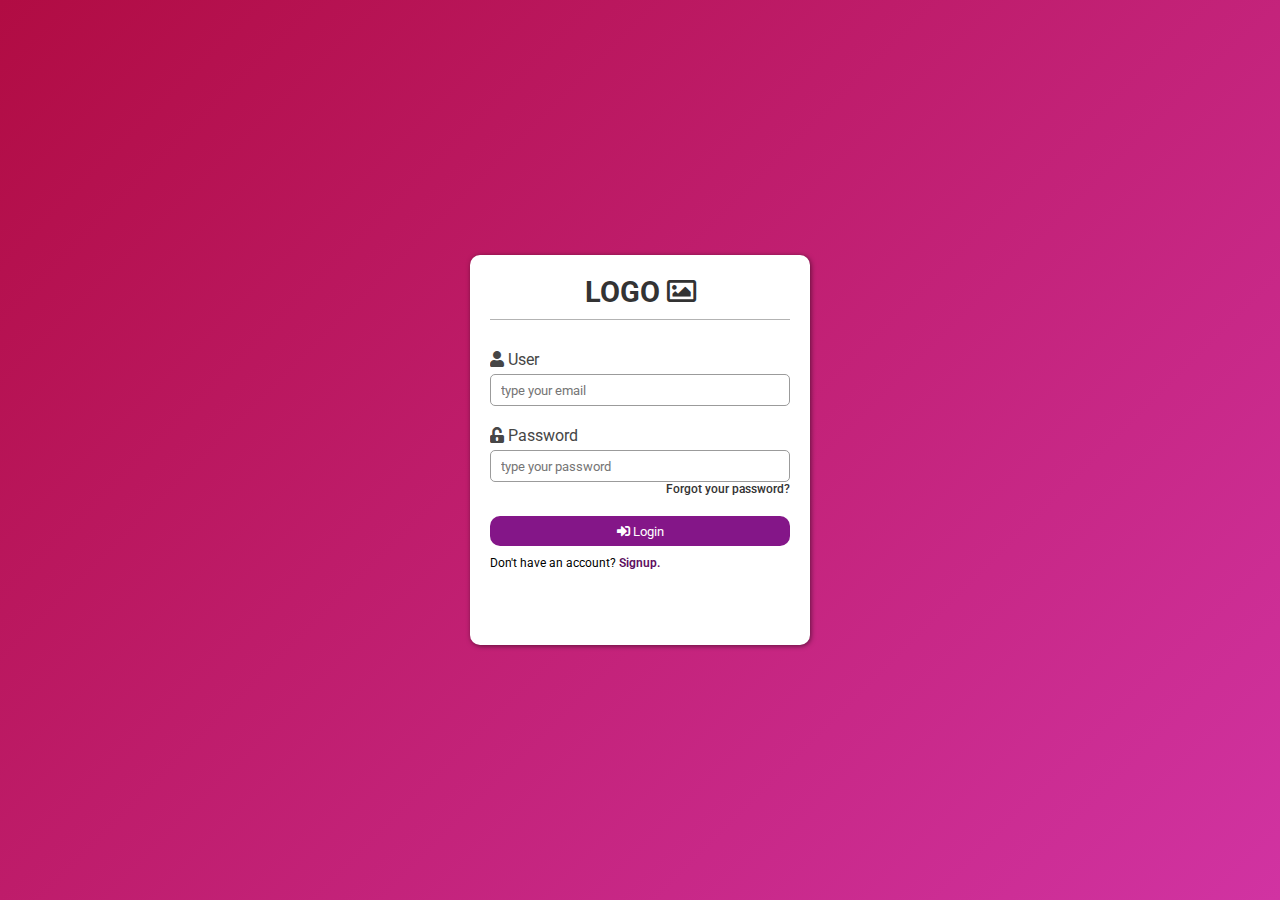
<file: index.html>
<!DOCTYPE html>
<html lang="pt-br">
<head>
    <meta charset="UTF-8">
    <meta name="viewport" content="width=device-width, initial-scale=1.0">
    <title>Login</title>
    <link rel="icon" type="imagem/png" href="./favicon/favicon.png"/>
    <link rel="stylesheet" href="./css/login.user.css">
    <link rel="stylesheet" href="./css/style.css">
    <link rel="stylesheet" href="https://use.fontawesome.com/releases/v5.15.4/css/all.css" >
</head>
<body>
    <section>
        <form class="login" method="post">
            <h1>LOGO <i class="far fa-image"></i></h1>
            <div class="login-field">
                <label for="username">
                    <i class="fas fa-user"></i>
                    User
                </label>
                <input type="text" name="username" placeholder="type your email" id="user-login-field">
            </div>
            <div class="login-field">
                <label for="password">
                    <i class="fas fa-unlock-alt"></i>
                    Password
                </label>
                <input type="password" name="password" placeholder="type your password" id="psw-login-field">
                <a href="./pages/forgot.psswd.html">Forgot your password?</a>
            </div>
            <button id="btn-login"><i class="fas fa-sign-in-alt"></i> Login</button>

            <p>Don't have an account? <a href="./pages/signup.html">Signup.</a></p>
        </form>
    </section>
    <script src="./js/script.js"></script>
    <script src="./js/login.authentic.js"></script>
</body>
</html>
</file>
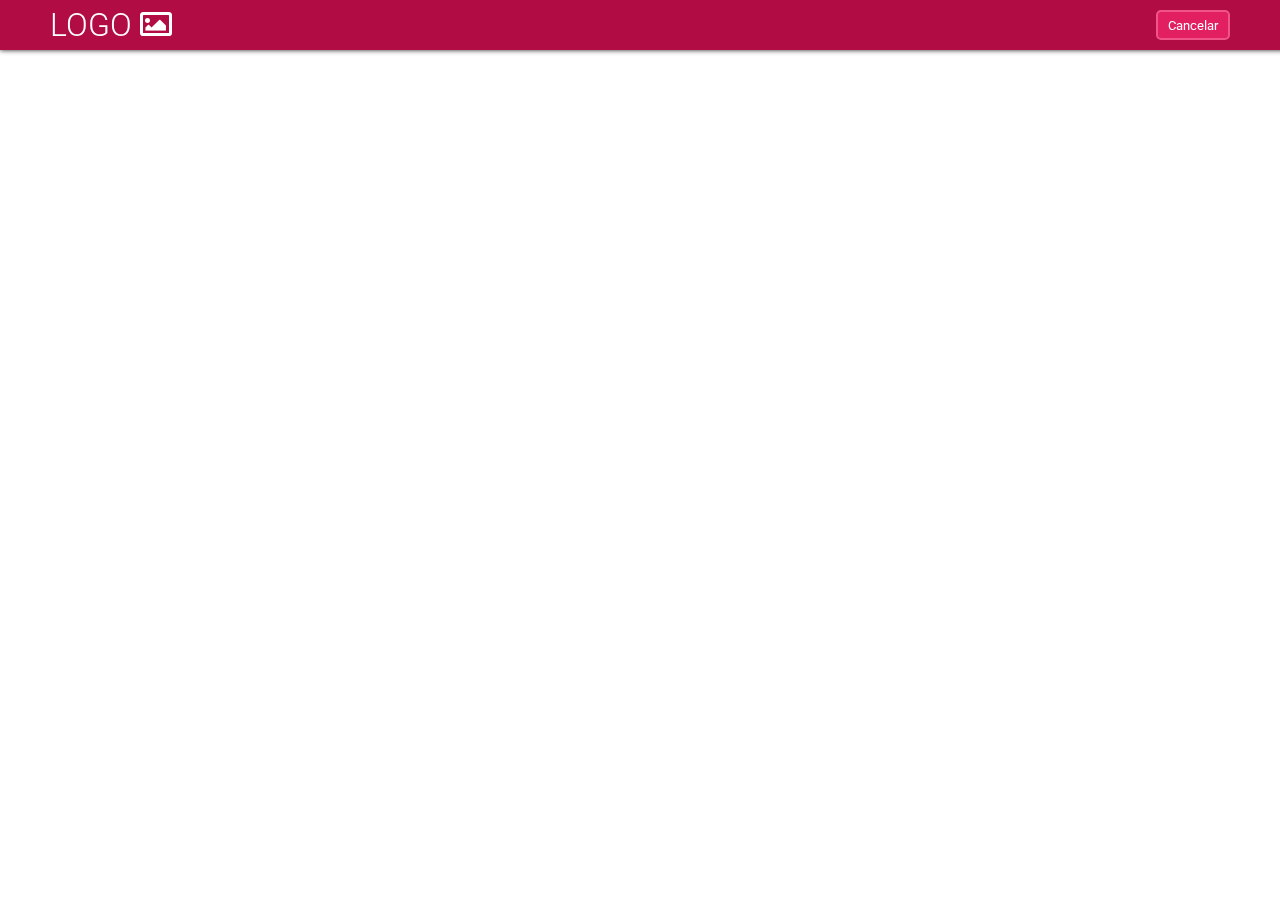
<file: pages/account.html>
<!DOCTYPE html>
<html lang="en">
<head>
    <meta charset="UTF-8">
    <meta http-equiv="X-UA-Compatible" content="IE=edge">
    <meta name="viewport" content="width=device-width, initial-scale=1.0">
    <title>Settings</title>
    <link rel="icon" type="imagem/png" href="../favicon/favicon.png"/>
    <link rel="stylesheet" href="../css/style.css">
    <link rel="stylesheet" href="../css/style.header.css">
    <link rel="stylesheet" href="https://use.fontawesome.com/releases/v5.15.4/css/all.css">
    <style>
        header button {
            margin-right: 100px;
            height: 30px;
            border-radius: 5px;
            border: none;
            background-color: #e21f60;
            color: #fff;
            cursor: pointer;
            padding: 5px 10px;
            border: 2px solid #f05488;
            transition: .3s;
        }

        header button:hover {
            border: 2px solid #e9a9be;
        }

        header button:focus {
            background-color: #db5582;
        }

        .main {
            height: 100vh;
        }
    </style>
</head>
<body>
    <header>
        <div class="logo">
            <h1><a href="./home.html">LOGO <i class="far fa-image"></i></a></h1>
        </div>
        <button id="btn-login">Cancelar</button>
    </header>
    <div class="main">
        
    </div>
</body>
</html>
</file>
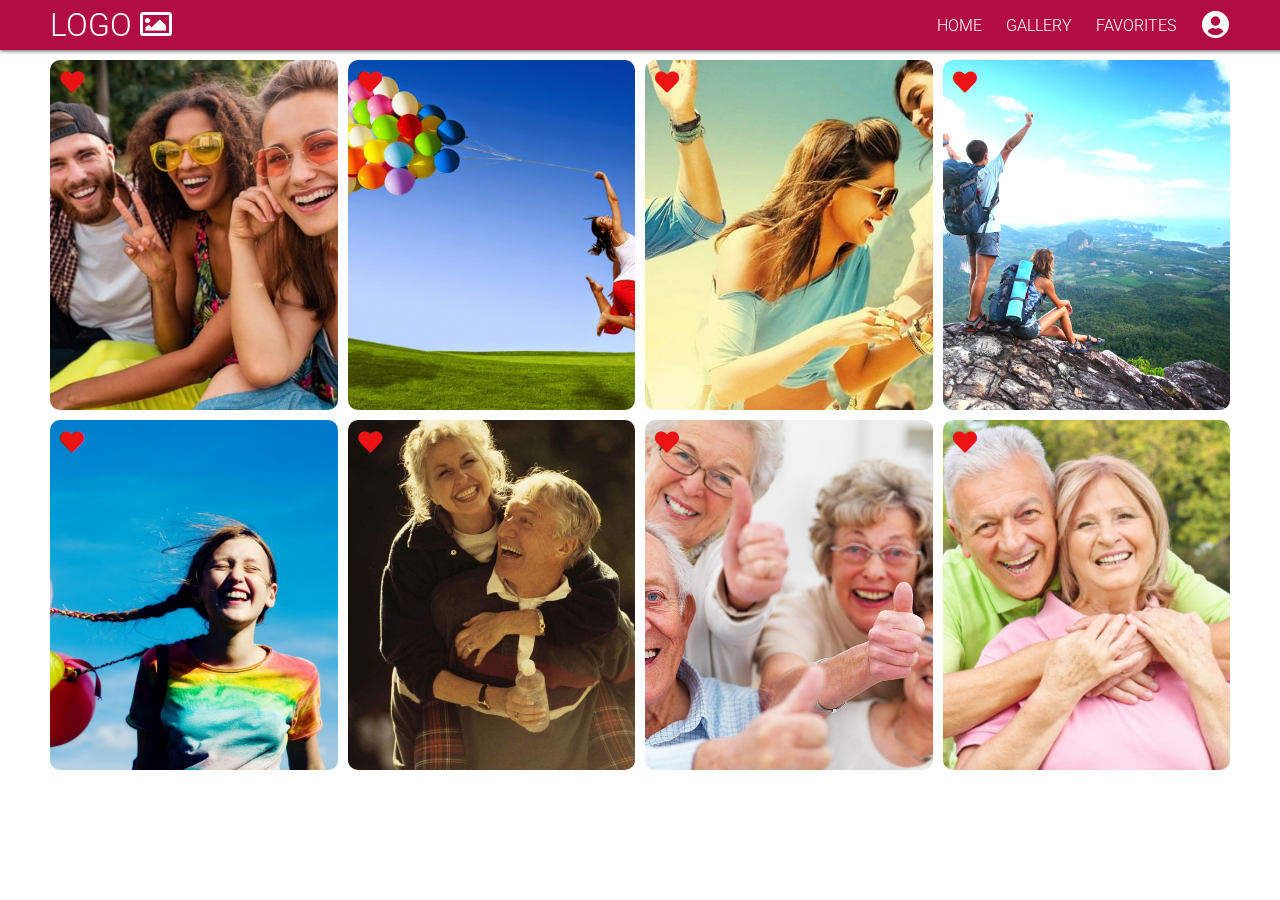
<file: pages/favorites.html>
<!DOCTYPE html>
<html lang="en">
<head>
    <meta charset="UTF-8">
    <meta http-equiv="X-UA-Compatible" content="IE=edge">
    <meta name="viewport" content="width=device-width, initial-scale=1.0">
    <title>Favorites</title>
    <link rel="icon" type="imagem/png" href="../favicon/favicon.png"/>
    <link rel="stylesheet" href="../css/style.css">
    <link rel="stylesheet" href="../css/style.header.css">
    <link rel="stylesheet" href="../css/style.favorites.css">
    <link rel="stylesheet" href="https://use.fontawesome.com/releases/v5.15.4/css/all.css">
</head>
<body>
    <header>
        <div class="logo">
            <h1><a href="./home.html">LOGO <i class="far fa-image"></i></a></h1>
        </div>
        <nav>
            <ul>
                <li><a href="./home.html">Home</a></li>
                <li><a href="./gallery.html">Gallery</a></li>
                <li><a href="./favorites.html">Favorites</a></li>
                <li id="user">
                    <div id="btn-user">
                        <i class="fas fa-user-circle"></i>
                    </div>
                </li>
            </ul>
        </nav>
    </header>

    <div class="menu-user">
        <img src="../avatar/user.png" alt="user">
        <h2>Eliaquin Araújo</h2>
        <ul>
            <li>
                <a href="./account.html">
                    <i class="far fa-user"></i> Account
                </a>
            </li>
            <li>
                <a href="#">
                    <i class="fas fa-sign-out-alt"></i> Logoff
                </a>
            </li>
        </ul>
    </div>

    <div class="favorites">
        <div class="cards-favorites">
            <i class="fas fa-heart"></i>
            <img src="../pictures/01.jpg" alt="#" class="favorites-gallery">
        </div>
        <div class="cards-favorites">
            <i class="fas fa-heart"></i>
            <img src="../pictures/02.jpg" alt="#" class="favorites-gallery">
        </div>
        <div class="cards-favorites">
            <i class="fas fa-heart"></i>
            <img src="../pictures/03.jpg" alt="#" class="favorites-gallery">
        </div>
        <div class="cards-favorites">
            <i class="fas fa-heart"></i>
            <img src="../pictures/04.jpg" alt="#" class="favorites-gallery">
        </div>
        <div class="cards-favorites">
            <i class="fas fa-heart"></i>
            <img src="../pictures/05.jpg" alt="#" class="favorites-gallery">
        </div>
        <div class="cards-favorites">
            <i class="fas fa-heart"></i>
            <img src="../pictures/06.jpg" alt="#" class="favorites-gallery">
        </div>
        <div class="cards-favorites">
            <i class="fas fa-heart"></i>
            <img src="../pictures/07.jpg" alt="#" class="favorites-gallery">
        </div>
        <div class="cards-favorites">
            <i class="fas fa-heart"></i>
            <img src="../pictures/08.jpg" alt="#" class="favorites-gallery">
        </div>
    </div>
    <script src="../js/effects.js"></script>
</body>
</html>
</file>
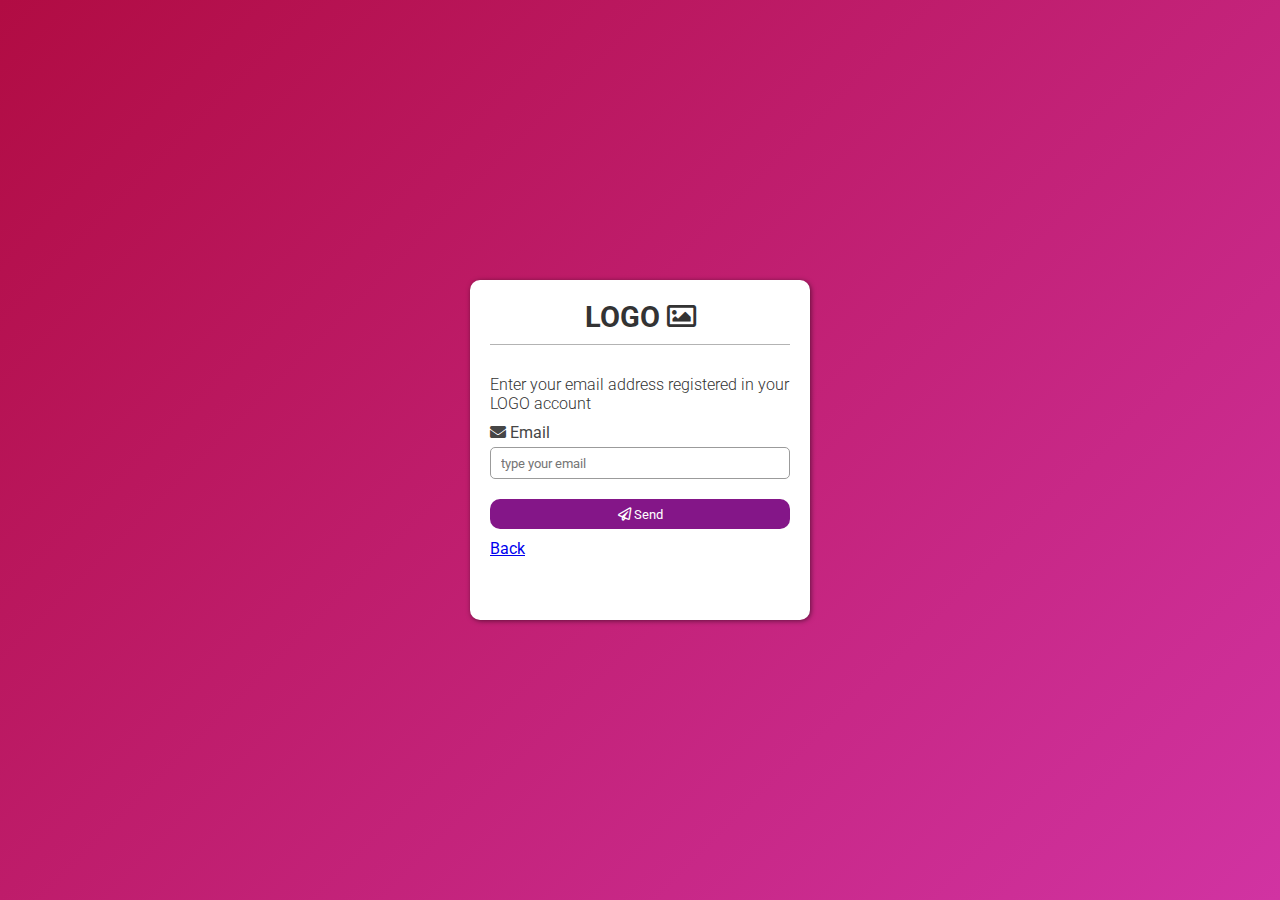
<file: pages/forgot.psswd.html>
<!DOCTYPE html>
<html lang="en">
<head>
    <meta charset="UTF-8">
    <meta name="viewport" content="width=device-width, initial-scale=1.0">
    <title>Forgot Password</title>
    <link rel="icon" type="imagem/png" href="../favicon/favicon.png"/>
    <link rel="stylesheet" href="../css/style.css">
    <link rel="stylesheet" href="../css/login.user.css">
    <link rel="stylesheet" href="https://use.fontawesome.com/releases/v5.15.4/css/all.css" >
    <style>
        section {
            display: flex;
            justify-content: center;
            align-items: center;
            background: linear-gradient(135deg, #b10c43, #d133a2);
            height: 100vh;
        }

        .forgot-password {
            display: flex;
            flex-direction: column;
            background: #fff;
            width: 300px;
            height: 300px;
            border-radius: 10px;
            box-shadow: 1px 1px 5px rgba(0, 0, 0, .5);
            padding: 20px;
        }

        .forgot-password #btn-login {
            height: 30px;
            border-radius: 10px;
            border: none;
            background-color: #841688;
            color: #fff;
            margin-bottom: 10px;
            cursor: pointer;
        }

        .forgot-password #btn-login:hover {
            border: 2px solid #5e0f61;
        }

        .forgot-password #btn-login:focus {
            background-color: #721375;
        }

        .forgot-password h1 {
            text-align: center;
            border-bottom: 1px solid #b3b3b3;
            padding-bottom: 10px;
            margin-bottom: 30px;
            font-size: 22pt;
            color: #333;
        }

        .forgot-password p {
            font-size: 12pt;
            padding-bottom: 10px;
            color: #333;
            font-weight: 300;
        }
    </style>
</head>
<body>
    <section>
        <form class="forgot-password" method="get">
            <h1>LOGO <i class="far fa-image"></i></h1>
            
            <p>Enter your email address registered in your LOGO account</p>

            <div class="login-field">
                <label for="forgot-pwd">
                    <i class="fas fa-envelope"></i>
                    Email
                </label>
                <input type="text" name="forgot-pwd" placeholder="type your email">
            </div>

            <button id="btn-login"><i class="far fa-paper-plane"></i> Send</button>

            <a href="../index.html">Back</a>
        </form>
    </section>
</body>
</html>
</file>
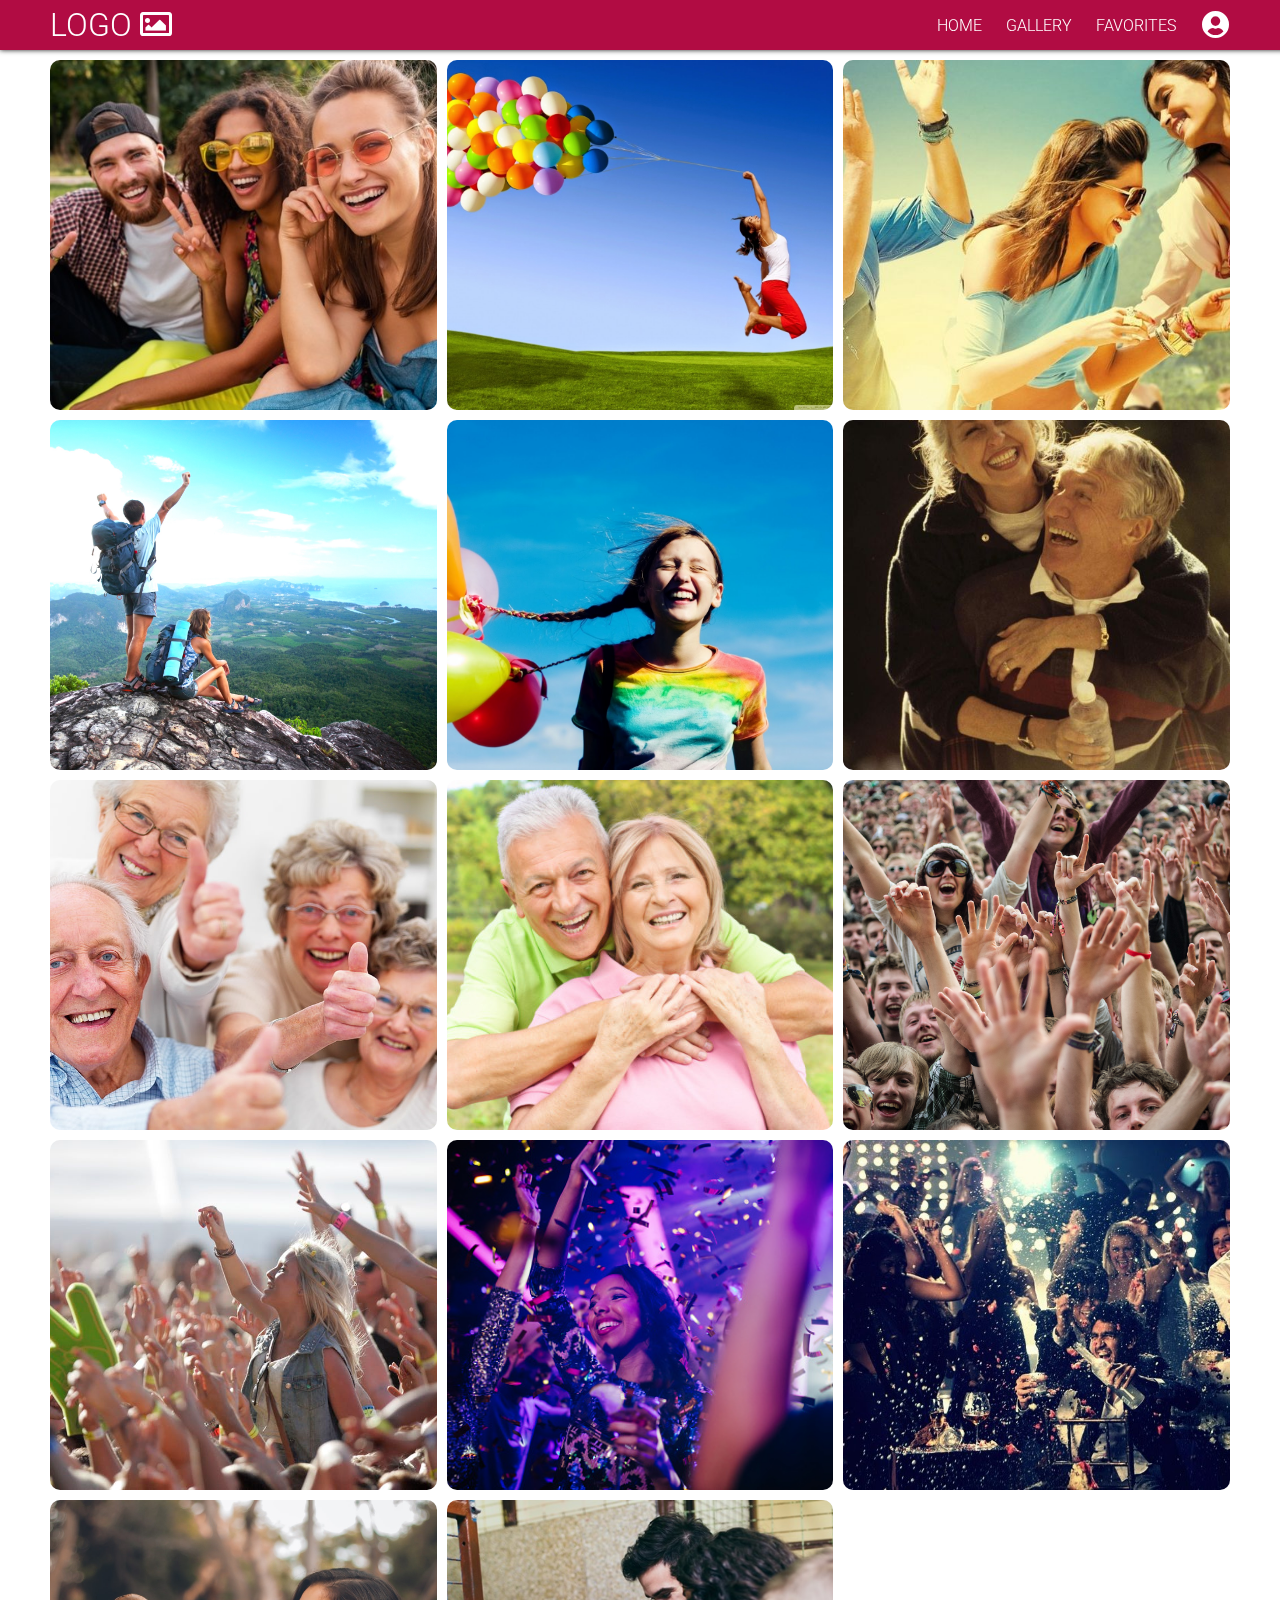
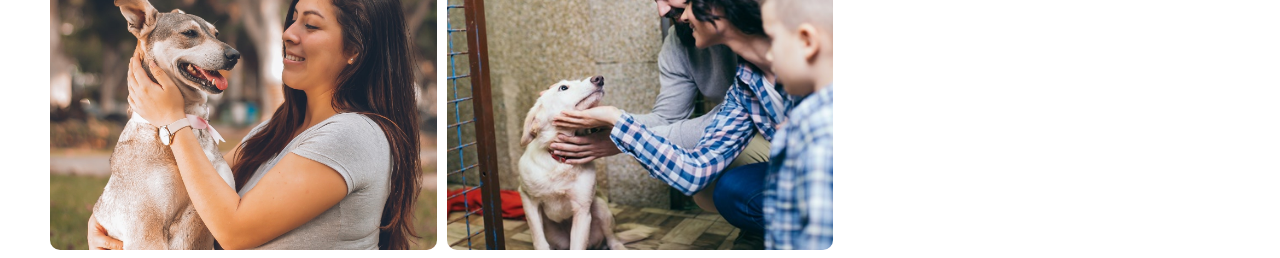
<file: pages/gallery.html>
<!DOCTYPE html>
<html lang="en">
<head>
    <meta charset="UTF-8">
    <meta name="viewport" content="width=device-width, initial-scale=1.0">
    <title>Gallery</title>
    <link rel="icon" type="imagem/png" href="../favicon/favicon.png"/>
    <link rel="stylesheet" href="../css/style.header.css">
    <link rel="stylesheet" href="../css/style.css">
    <link rel="stylesheet" href="../css/style.gallery.css">
    <link rel="stylesheet" href="https://use.fontawesome.com/releases/v5.15.4/css/all.css">
</head>
<body>
    <header>
        <div class="logo">
            <h1><a href="./home.html">LOGO <i class="far fa-image"></i></a></h1>
        </div>
        <nav>
            <ul>
                <li><a href="./home.html">Home</a></li>
                <li><a href="./gallery.html">Gallery</a></li>
                <li><a href="./favorites.html">Favorites</a></li>
                <li id="user">
                    <div id="btn-user">
                        <i class="fas fa-user-circle"></i>
                    </div>
                </li>
            </ul>
        </nav>
    </header>

    <div class="menu-user">
        <img src="../avatar/user.png" alt="user">
        <h2>Eliaquin Araújo</h2>
        <ul>
            <li>
                <a href="./account.html">
                    <i class="far fa-user"></i> Account
                </a>
            </li>
            <li>
                <a href="#">
                    <i class="fas fa-sign-out-alt"></i> Logoff
                </a>
            </li>
        </ul>
    </div>

    <div class="gallery">
        <div class="cards-photo">
            <img src="../pictures/01.jpg" alt="#" class="photo-gallery">
            <div class="tools">
                <ul>
                    <li><i class="far fa-trash-alt"></i></li>
                    <li><i class="far fa-heart"></i></li>
                    <li><i class="fas fa-share-alt"></i></li>
                </ul>
            </div>
        </div>
        <div class="cards-photo">
            <img src="../pictures/02.jpg" alt="#" class="photo-gallery">
            <div class="tools">
                <ul>
                    <li><i class="far fa-trash-alt"></i></li>
                    <li><i class="far fa-heart"></i></li>
                    <li><i class="fas fa-share-alt"></i></li>
                </ul>
            </div>
            <div class="tools">
                <ul>
                    <li><i class="far fa-trash-alt"></i></li>
                    <li><i class="far fa-heart"></i></li>
                    <li><i class="fas fa-share-alt"></i></li>
                </ul>
            </div>
        </div>
        <div class="cards-photo">
            <img src="../pictures/03.jpg" alt="#" class="photo-gallery">
            <div class="tools">
                <ul>
                    <li><i class="far fa-trash-alt"></i></li>
                    <li><i class="far fa-heart"></i></li>
                    <li><i class="fas fa-share-alt"></i></li>
                </ul>
            </div>
        </div>
        <div class="cards-photo">
            <img src="../pictures/04.jpg" alt="#" class="photo-gallery">
            <div class="tools">
                <ul>
                    <li><i class="far fa-trash-alt"></i></li>
                    <li><i class="far fa-heart"></i></li>
                    <li><i class="fas fa-share-alt"></i></li>
                </ul>
            </div>
        </div>
        <div class="cards-photo">
            <img src="../pictures/05.jpg" alt="#" class="photo-gallery">
            <div class="tools">
                <ul>
                    <li><i class="far fa-trash-alt"></i></li>
                    <li><i class="far fa-heart"></i></li>
                    <li><i class="fas fa-share-alt"></i></li>
                </ul>
            </div>
        </div>
        <div class="cards-photo">
            <img src="../pictures/06.jpg" alt="#" class="photo-gallery">
            <div class="tools">
                <ul>
                    <li><i class="far fa-trash-alt"></i></li>
                    <li><i class="far fa-heart"></i></li>
                    <li><i class="fas fa-share-alt"></i></li>
                </ul>
            </div>
        </div>
        <div class="cards-photo">
            <img src="../pictures/07.jpg" alt="#" class="photo-gallery">
            <div class="tools">
                <ul>
                    <li><i class="far fa-trash-alt"></i></li>
                    <li><i class="far fa-heart"></i></li>
                    <li><i class="fas fa-share-alt"></i></li>
                </ul>
            </div>
        </div>
        <div class="cards-photo">
            <img src="../pictures/08.jpg" alt="#" class="photo-gallery">
            <div class="tools">
                <ul>
                    <li><i class="far fa-trash-alt"></i></li>
                    <li><i class="far fa-heart"></i></li>
                    <li><i class="fas fa-share-alt"></i></li>
                </ul>
            </div>
        </div>
        <div class="cards-photo">
            <img src="../pictures/09.jpg" alt="#" class="photo-gallery">
            <div class="tools">
                <ul>
                    <li><i class="far fa-trash-alt"></i></li>
                    <li><i class="far fa-heart"></i></li>
                    <li><i class="fas fa-share-alt"></i></li>
                </ul>
            </div>
        </div>
        <div class="cards-photo">
            <img src="../pictures/10.jpg" alt="#" class="photo-gallery">
            <div class="tools">
                <ul>
                    <li><i class="far fa-trash-alt"></i></li>
                    <li><i class="far fa-heart"></i></li>
                    <li><i class="fas fa-share-alt"></i></li>
                </ul>
            </div>
        </div>
        <div class="cards-photo">
            <img src="../pictures/11.jpg" alt="#" class="photo-gallery">
            <div class="tools">
                <ul>
                    <li><i class="far fa-trash-alt"></i></li>
                    <li><i class="far fa-heart"></i></li>
                    <li><i class="fas fa-share-alt"></i></li>
                </ul>
            </div>
        </div>
        <div class="cards-photo">
            <img src="../pictures/12.jpg" alt="#" class="photo-gallery">
            <div class="tools">
                <ul>
                    <li><i class="far fa-trash-alt"></i></li>
                    <li><i class="far fa-heart"></i></li>
                    <li><i class="fas fa-share-alt"></i></li>
                </ul>
            </div>
        </div>
        <div class="cards-photo">
            <img src="../pictures/13.jpg" alt="#" class="photo-gallery">
            <div class="tools">
                <ul>
                    <li><i class="far fa-trash-alt"></i></li>
                    <li><i class="far fa-heart"></i></li>
                    <li><i class="fas fa-share-alt"></i></li>
                </ul>
            </div>
        </div>
        <div class="cards-photo">
            <img src="../pictures/14.jpg" alt="#" class="photo-gallery">
            <div class="tools">
                <ul>
                    <li><i class="far fa-trash-alt"></i></li>
                    <li><i class="far fa-heart"></i></li>
                    <li><i class="fas fa-share-alt"></i></li>
                </ul>
            </div>
        </div>
    </div>
    <script src="../js/effects.js"></script>
</body>
</html>
</file>
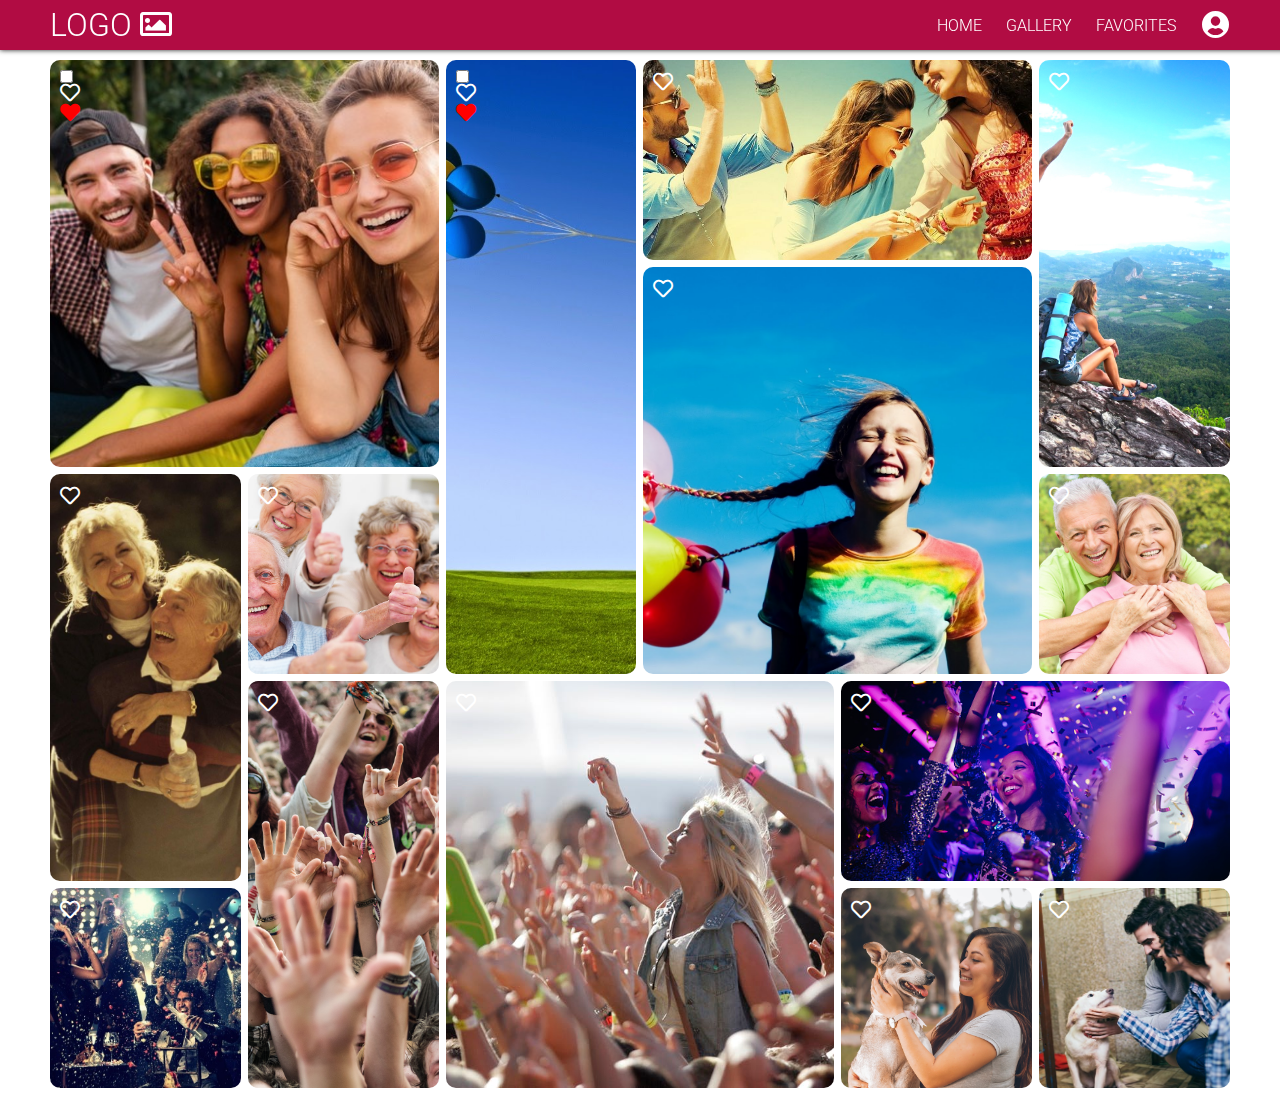
<file: pages/home.html>
<!DOCTYPE html>
<html lang="pt-br">
<head>
    <meta charset="UTF-8">
    <meta name="viewport" content="width=device-width, initial-scale=1.0">
    <title>Home</title>
    <link rel="icon" type="imagem/png" href="../favicon/favicon.png"/>
    <link rel="stylesheet" href="../css/style.css">
    <link rel="stylesheet" href="../css/style.header.css">
    <link rel="stylesheet" href="https://use.fontawesome.com/releases/v5.15.4/css/all.css">
</head>
<body>
    <!-- recent pictures page -->
    <header>
        <div class="logo">
            <h1><a href="./home.html">LOGO <i class="far fa-image"></i></a></h1>
        </div>
        <nav>
            <ul>
                <li><a href="./home.html">Home</a></li>
                <li><a href="../pages/gallery.html">Gallery</a></li>
                <li><a href="../pages/favorites.html">Favorites</a></li>
                <li id="user">
                    <div id="btn-user">
                        <i class="fas fa-user-circle"></i>
                    </div>
                </li>
            </ul>
        </nav>
    </header>

    <div class="menu-user">
        <img src="../avatar/user.png" alt="user">
        <h2>Eliaquin Araújo</h2>
        <ul>
            <li>
                <a href="./account.html">
                    <i class="far fa-user"></i> Account
                </a>
            </li>
            <li>
                <a href="#">
                    <i class="fas fa-sign-out-alt"></i> Logoff
                </a>
            </li>
        </ul>
    </div>

    <div class="recents">
        <div class="cards l-2 c-2">
            <p>
                <input type="checkbox" id="fa-01">
                <label for="fa-01">
                    <i class="far fa-heart empty"></i>
                    <i class="fas fa-heart full"></i>
                </label>
            </p>
            <img src="../pictures/01.jpg" alt="#" class="item-gallery">
        </div>
        <div class="cards l-3">
            <p>
                <input type="checkbox" id="fa-01">
                <label for="fa-01">
                    <i class="far fa-heart empty"></i>
                    <i class="fas fa-heart full"></i>
                </label>
            </p>
            <img src="../pictures/02.jpg" alt="#" class="item-gallery">
        </div>
        <div class="cards c-2">
            <p><i class="far fa-heart"></i></i></p>
            <img src="../pictures/03.jpg" alt="#" class="item-gallery">
        </div>
        <div class="cards l-2">
            <p><i class="far fa-heart"></i></i></p>
            <img src="../pictures/04.jpg" alt="#" class="item-gallery">
        </div>
        <div class="cards c-2 l-2">
            <p><i class="far fa-heart"></i></i></p>
            <img src="../pictures/05.jpg" alt="#" class="item-gallery">
        </div>
        <div class="cards l-2">
            <p><i class="far fa-heart"></i></i></p>
            <img src="../pictures/06.jpg" alt="#" class="item-gallery">
        </div>
        <div class="cards">
            <p><i class="far fa-heart"></i></i></p>
            <img src="../pictures/07.jpg" alt="#" class="item-gallery">
        </div>
        <div class="cards">
            <p><i class="far fa-heart"></i></i></p>
            <img src="../pictures/08.jpg" alt="#" class="item-gallery">
        </div>
        <div class="cards l-2">
            <p><i class="far fa-heart"></i></i></p>
            <img src="../pictures/09.jpg" alt="#" class="item-gallery">
        </div>
        <div class="cards c-2 l-2">
            <p><i class="far fa-heart"></i></i></p>
            <img src="../pictures/10.jpg" alt="#" class="item-gallery">
        </div>
        <div class="cards c-2">
            <p><i class="far fa-heart"></i></i></p>
            <img src="../pictures/11.jpg" alt="#" class="item-gallery">
        </div>
        <div class="cards">
            <p><i class="far fa-heart"></i></i></p>
            <img src="../pictures/12.jpg" alt="#" class="item-gallery">
        </div>
        <div class="cards">
            <p><i class="far fa-heart"></i></i></p>
            <img src="../pictures/13.jpg" alt="#" class="item-gallery">
        </div>
        <div class="cards">
            <p><i class="far fa-heart"></i></i></p>
            <img src="../pictures/14.jpg" alt="#" class="item-gallery">
        </div>
    </div>
    <script src="../js/effects.js"></script>
</body>
</html>
</file>
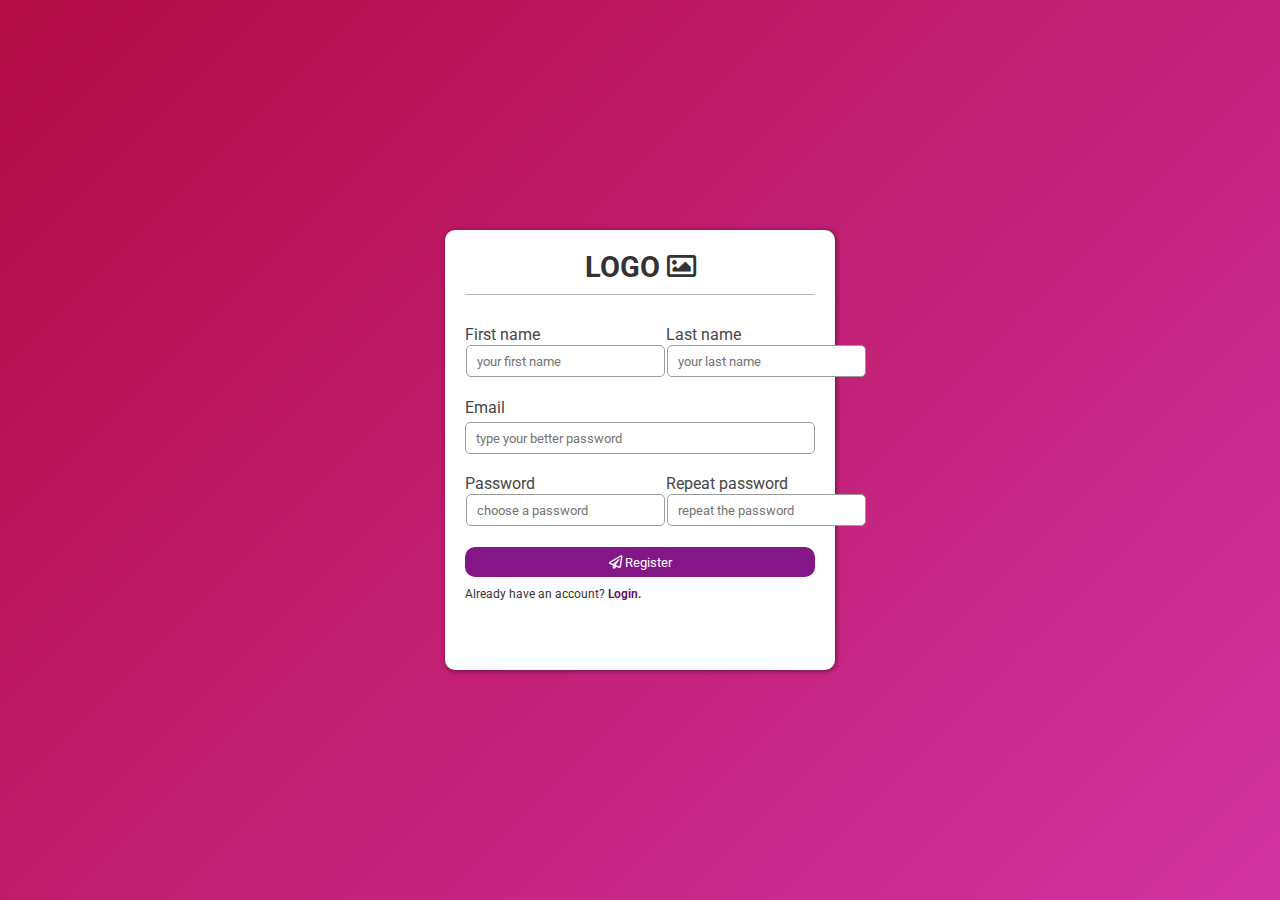
<file: pages/signup.html>
<!DOCTYPE html>
<html lang="pt-br">
<head>
    <meta charset="UTF-8">
    <meta name="viewport" content="width=device-width, initial-scale=1.0">
    <title>Signup</title>
    <link rel="icon" type="imagem/png" href="../favicon/favicon.png"/>
    <link rel="stylesheet" href="../css/login.user.css">
    <link rel="stylesheet" href="../css/style.css">
    <link rel="stylesheet" href="https://use.fontawesome.com/releases/v5.15.4/css/all.css" >
    <style>
        .register-form {
            display: flex;
            flex-direction: column;
            background: #fff;
            color: #333;
            width: 350px;
            height: 400px;
            border-radius: 10px;
            box-shadow: 1px 1px 5px rgba(0, 0, 0, .5);
            padding: 20px;
        }

        .register-form #btn-signup {
            height: 30px;
            border-radius: 10px;
            border: none;
            background-color: #841688;
            color: #fff;
            margin-bottom: 10px;
            cursor: pointer;
        }

        .register-form #btn-signup:hover {
            border: 2px solid #5e0f61;
        }

        .register-form #btn-signup:focus {
            background-color: #721375;
        }

        .register-form h1 {
            text-align: center;
            border-bottom: 1px solid #b3b3b3;
            padding-bottom: 10px;
            margin-bottom: 30px;
            font-size: 22pt;
            color: #333;
        }

        .register-form p {
            font-size: 9pt;
        }

        .register-form p a {
            text-decoration: none;
            font-weight: 600;
            color: #5e0f61;
        }

        .register-field {
            display: flex;
            margin-bottom: 20px;
            width: 100%;
        }

        .register-field div label {
            font-size: 12pt;
            color: #464646;
        }

        .register-field div input {
            height: 30px;
            outline: none;
            border: 1px solid #9b9b9b;
            padding: 0 10px;
            border-radius: 5px;
            margin: 1px;
        }

        .register-field div a {
            font-size: 9pt;
            font-weight: 500;
            color: #333;
            text-decoration: none;
            text-align: right;
        }
    </style>
</head>
<body>
    <section>
        <form class="register-form">
            <h1>LOGO <i class="far fa-image"></i></h1>
            <div class="register-field">
                <div>
                    <label for="fname">
                        First name
                    </label>
                    <input type="text" name="fname" placeholder="your first name">
                </div>

                <div>
                    <label for="lname">
                        Last name
                    </label>
                    <input type="text" name="lname" placeholder="your last name">
                </div>
            </div>

            <div class="login-field">
                <label for="password">
                    Email
                </label>
                <input type="email" name="password" placeholder="type your better password">
            </div>

            <div class="register-field">
                <div>
                    <label for="tpass">
                        Password
                    </label>
                    <input type="password" name="tpass" placeholder="choose a password">
                </div>

                <div>
                    <label for="rpass">
                        Repeat password
                    </label>
                    <input type="password" name="rpass" placeholder="repeat the password">
                </div>
            </div>
            
            <button id="btn-signup"><i class="far fa-paper-plane"></i> Register</button>

            <p>
                Already have an account? <a href="../index.html">Login.</a>
            </p>

        </form>
    </section>
</body>
</html>
</file>
<file: css/login.user.css>
section {
    display: flex;
    justify-content: center;
    align-items: center;
    background: linear-gradient(135deg, #b10c43, #d133a2);
    height: 100vh;
}

.login {
    display: flex;
    flex-direction: column;
    background: #fff;
    width: 300px;
    height: 350px;
    border-radius: 10px;
    box-shadow: 1px 1px 5px rgba(0, 0, 0, .5);
    padding: 20px;
}

.login #btn-login {
    height: 30px;
    border-radius: 10px;
    border: none;
    background-color: #841688;
    color: #fff;
    margin-bottom: 10px;
    cursor: pointer;
}

.login #btn-login:hover {
    border: 2px solid #5e0f61;
}

.login #btn-login:focus {
    background-color: #721375;
}

.login h1 {
    text-align: center;
    border-bottom: 1px solid #b3b3b3;
    padding-bottom: 10px;
    margin-bottom: 30px;
    font-size: 22pt;
    color: #333;
}

.login p {
    font-size: 9pt;
}

.login p a {
    text-decoration: none;
    font-weight: 600;
    color: #5e0f61;
}

.login-field {
    display: flex;
    flex-direction: column;
    margin-bottom: 20px;
}

.login-field label {
    margin-bottom: 5px;
    font-size: 12pt;
    color: #464646;
}

.login-field input {
    height: 30px;
    outline: none;
    border: 1px solid #9b9b9b;
    padding: 0 10px;
    border-radius: 5px;
}


.login-field a {
    font-size: 9pt;
    font-weight: 500;
    color: #333;
    text-decoration: none;
    text-align: right;
}
</file>
<file: css/style.css>
@import url('https://fonts.googleapis.com/css2?family=Roboto:wght@100;300;400;500;700&display=swap');

* {
    margin: 0;
    padding: 0;
    font-family: 'Roboto', sans-serif;
}

.recents {
    display: grid;
    gap: 7px;
    grid-template-columns: repeat(6, 1fr);
    grid-auto-rows: 200px;
    height: calc(100% - 60px);
    padding: 60px 50px 8px;
}

.cards {
    position: relative;
    border-radius: 10px;
}

.cards .item-gallery {
    width: 100%;
    height: 100%;
    object-fit: cover;
    border-radius: 10px;
}

.cards p {
    position: absolute;
    margin: 10px;
    color: #fff;
    font-size: 15pt;
}

.cards p input {
    display: block;
}

.cards p label .empty {
    cursor: pointer;
    display: block;
}

.cards p label .full {
    cursor: pointer;
    color: #f00;
    display: block;
}

.l-1 {
    grid-row: span 1;
}

.l-2 {
    grid-row: span 2;
}

.l-3 {
    grid-row: span 3;
}

.c-1 {
    grid-column: span 1;
}

.c-2 {
    grid-column: span 2;
}
</file>
<file: css/style.header.css>
header {
    display: flex;
    justify-content: space-between;
    align-items: center;
    position: fixed;
    z-index: 1000;
    background: #b10c43;
    height: 50px;
    width: 100%;
    box-shadow: 0px 0px 5px #1d1d1d;
    padding: 0 50px;
}

header div h1 a {
    text-decoration: none;
    color: #fff;
    font-weight: 300;
}

nav {
    margin-right: 90px;
}

nav ul li {
    display: inline-block;
    padding: 0 10px;
    list-style: none;
    vertical-align: middle;
}

nav ul li a {
    text-decoration: none;
    text-transform: uppercase;
    color: #fff;
    font-weight: 300;
}

nav ul li #btn-user {
    display: flex;
    justify-content: center;
    align-items: center;
    width: 30px;
    height: 30px;
    font-size: 21pt;
    color: #fff;
    cursor: pointer;
}

/* menu */

.menu-user {
    position: fixed;
    display: none;
    flex-direction: column;
    align-items: center;
    padding: 10px;
    z-index: 1000;
    background: rgba(0, 0, 0, .89);
    width: 200px;
    right: 20px;
    top: 60px;
    width: 150px;
    border-bottom-left-radius: 5px;
    border-bottom-right-radius: 5px;
    border-top-left-radius: 5px;
    border-top-right-radius: 5px;
}

.menu-user--show {
    display: flex;
}

.menu-user::after {
    content: '';
    position: fixed;
    top: 45px;
    right: 65px;
    z-index: 1000;
    border-bottom: 15px solid rgba(0, 0, 0, .89);
    border-left: 30px solid transparent;
}

.menu-user img {
    width: 150px;
    border-radius: 50%;
}

.menu-user h2 {
    font-size: 15pt;
    color: #fff;
    font-weight: 400;
}

.menu-user ul {
    margin-top: 10px;
}

.menu-user ul li {
    list-style: none;
    width: 150px;
    padding: 5px;
    border-radius: 5px;
    margin-bottom: 3px;
    transition: .4s;
}

.menu-user ul li:hover {
    background-color: #333;
}

.menu-user ul li a {
    text-decoration: none;
    color: #fff;
    font-weight: 300;
}
</file>
<file: css/style.favorites.css>
.favorites {
    display: grid;
    grid-template-columns: repeat(4, 1fr);
    grid-auto-rows: 350px;
    height: calc(100% - 60px);
    gap: 10px;
    padding: 60px 50px 8px;
}

.cards-favorites {
    position: relative;
    border-radius: 10px;
}

.cards-favorites .favorites-gallery {
    width: 100%;
    height: 100%;
    object-fit: cover;
    border-radius: 10px;
}

.cards-favorites i {
    position: absolute;
    z-index: 100;
    color: #eb1313;
    font-size: 18pt;
    left: 10px;
    top: 10px;
    cursor: pointer;
}
</file>
<file: css/style.gallery.css>
.gallery {
    display: grid;
    grid-template-columns: repeat(3, 1fr);
    grid-auto-rows: 350px;
    height: calc(100% - 60px);
    gap: 10px;
    padding: 60px 50px 8px;
}

.cards-photo {
    position: relative;
    border-radius: 10px;
}

.cards-photo .photo-gallery {
    width: 100%;
    height: 100%;
    object-fit: cover;
    border-radius: 10px;
}

.cards-photo .tools {
    display: none;
    position: absolute;
    left: 0;
    bottom: 0;
    z-index: 1000;
    background: rgba(0, 0, 0, .5);
    border-top-right-radius: 10px;
    border-bottom-left-radius: 10px;
}

.cards-photo:hover .tools {
    display: block;
}

.cards-photo .tools ul {
    list-style: none;
    padding: 10px;
}

.cards-photo .tools ul li {
    display: inline-block;
    color: #fff;
    font-size: 15pt;
    margin: 0 5px;
}

.cards-photo .tools ul li i {
    cursor: pointer;
}
</file>
